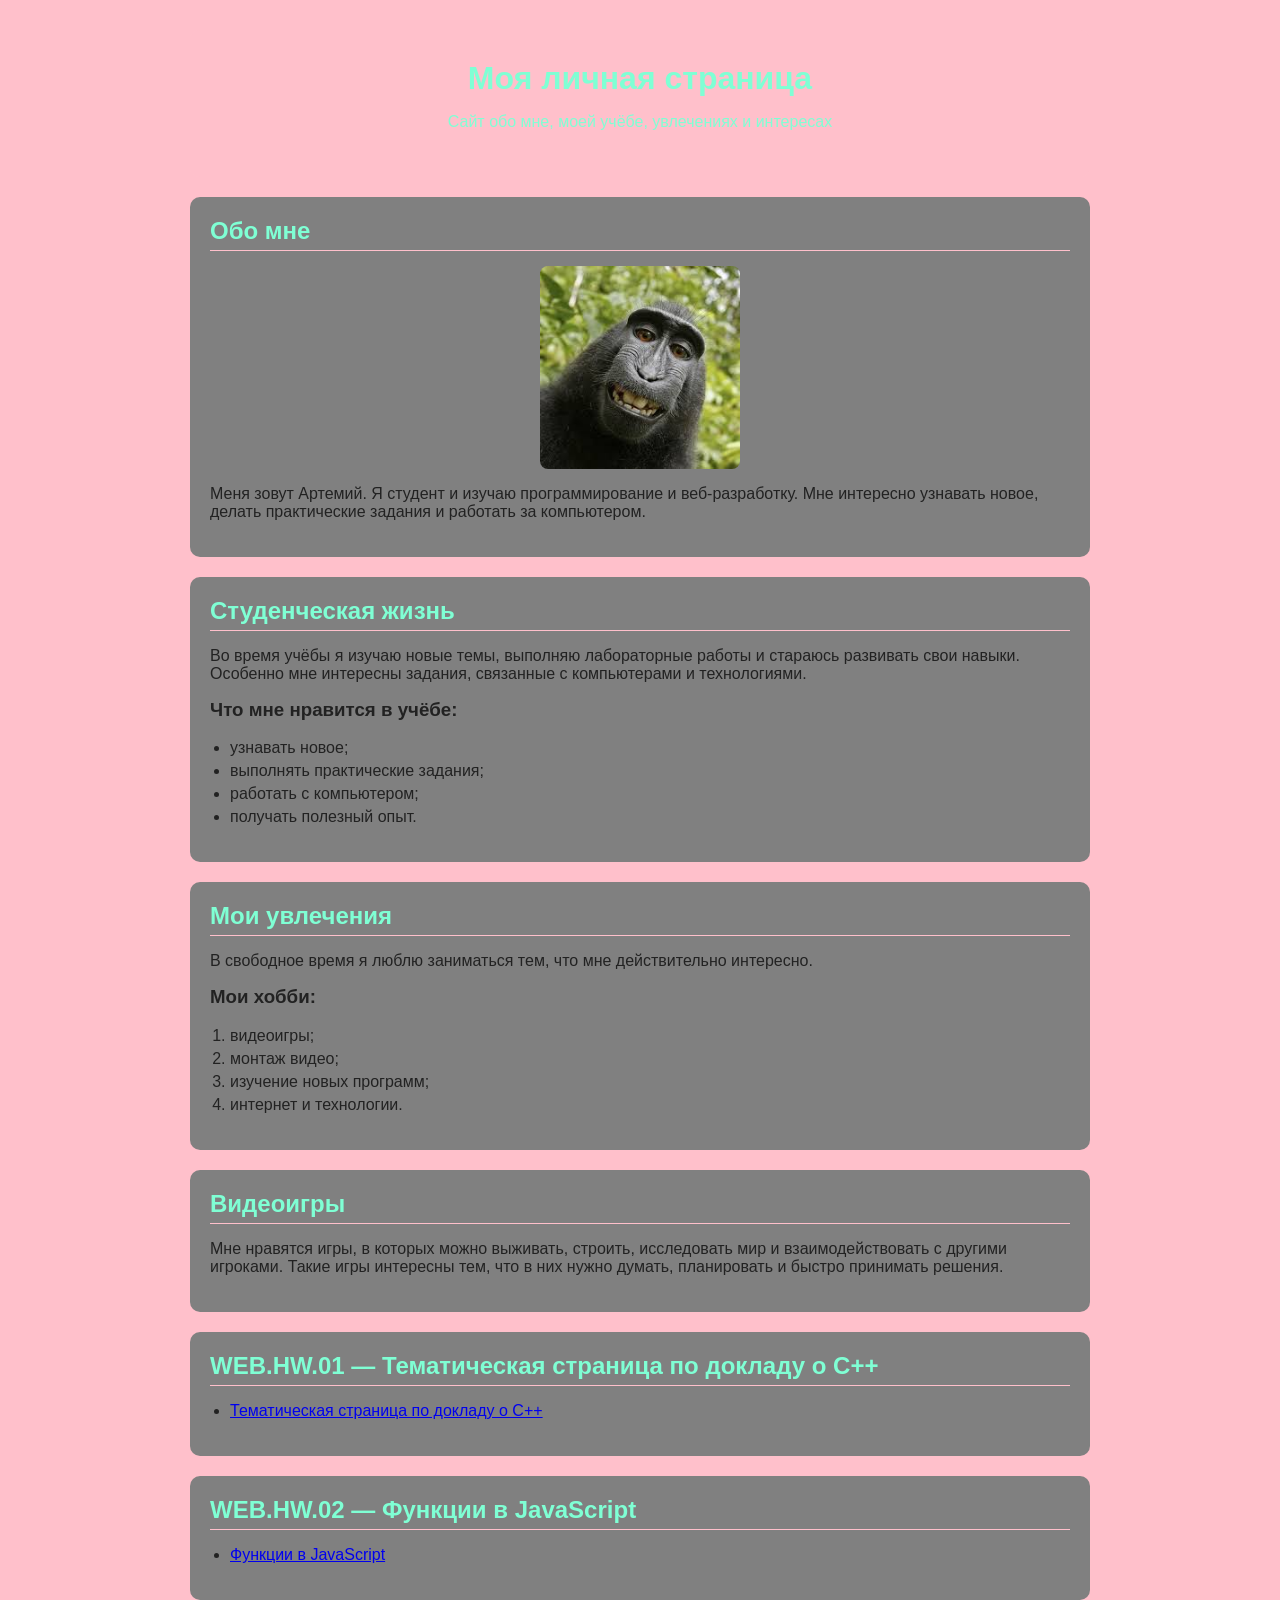
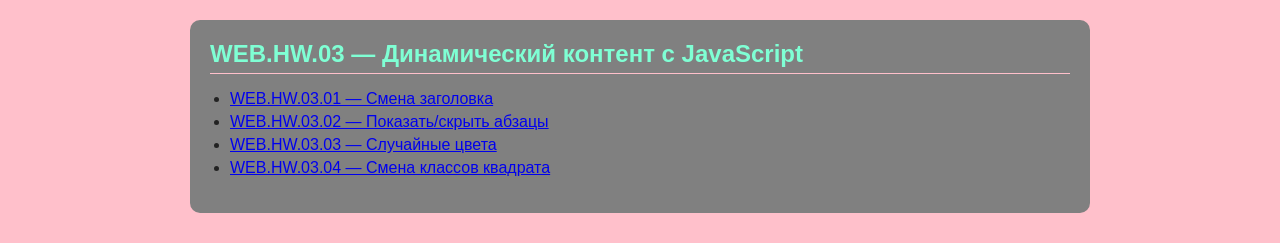
<file: index.html>
<!DOCTYPE html>
<html lang="ru">
<head>
    <meta charset="UTF-8">
    <meta name="viewport" content="width=device-width, initial-scale=1.0">
    <title>Моя личная страница</title>
    <link rel="stylesheet" href="css/styles.css">
</head>
<body>

    <div class="container">

        <header>
            <h1>Моя личная страница</h1>
            <p>Сайт обо мне, моей учёбе, увлечениях и интересах</p>
        </header>

        <section>
            <h2>Обо мне</h2>
            <img src="img/photo.jpg" alt="фоточка" class="photo">
            <p>
                Меня зовут Артемий. Я студент и изучаю программирование и веб-разработку.
                Мне интересно узнавать новое, делать практические задания и работать за компьютером.
            </p>
        </section>

        <section>
            <h2>Студенческая жизнь</h2>
            <p>
                Во время учёбы я изучаю новые темы, выполняю лабораторные работы и
                стараюсь развивать свои навыки. Особенно мне интересны задания, связанные
                с компьютерами и технологиями.
            </p>

            <h3>Что мне нравится в учёбе:</h3>
            <ul>
                <li>узнавать новое;</li>
                <li>выполнять практические задания;</li>
                <li>работать с компьютером;</li>
                <li>получать полезный опыт.</li>
            </ul>
        </section>

        <section>
            <h2>Мои увлечения</h2>
            <p>
                В свободное время я люблю заниматься тем, что мне действительно интересно.
            </p>

            <h3>Мои хобби:</h3>
            <ol>
                <li>видеоигры;</li>
                <li>монтаж видео;</li>
                <li>изучение новых программ;</li>
                <li>интернет и технологии.</li>
            </ol>
        </section>

        <section>
            <h2>Видеоигры</h2>
            <p>
                Мне нравятся игры, в которых можно выживать, строить, исследовать мир
                и взаимодействовать с другими игроками. Такие игры интересны тем, что
                в них нужно думать, планировать и быстро принимать решения.
            </p>
        </section>
        
        <section>
        <h2>WEB.HW.01 — Тематическая страница по докладу о C++</h2>
        <ul>
            <li><a href="semantic-cpp.html">Тематическая страница по докладу о C++</a></li>
        </ul>
        </section>

        <section>
        <h2>WEB.HW.02 — Функции в JavaScript</h2>
        <ul>
            <li><a href="web-hw-02.html">Функции в JavaScript</a></li>
        </ul>
        </section>

        <section>
        <h2>WEB.HW.03 — Динамический контент с JavaScript</h2>
        <ul>
            <li><a href="web-hw-03-01.html">WEB.HW.03.01 — Смена заголовка</a></li>
            <li><a href="web-hw-03-02.html">WEB.HW.03.02 — Показать/скрыть абзацы</a></li>
            <li><a href="web-hw-03-03.html">WEB.HW.03.03 — Случайные цвета</a></li>
            <li><a href="web-hw-03-04.html">WEB.HW.03.04 — Смена классов квадрата</a></li>
        </ul>
        </section>  

    </div>

</body>
</html>
</file>
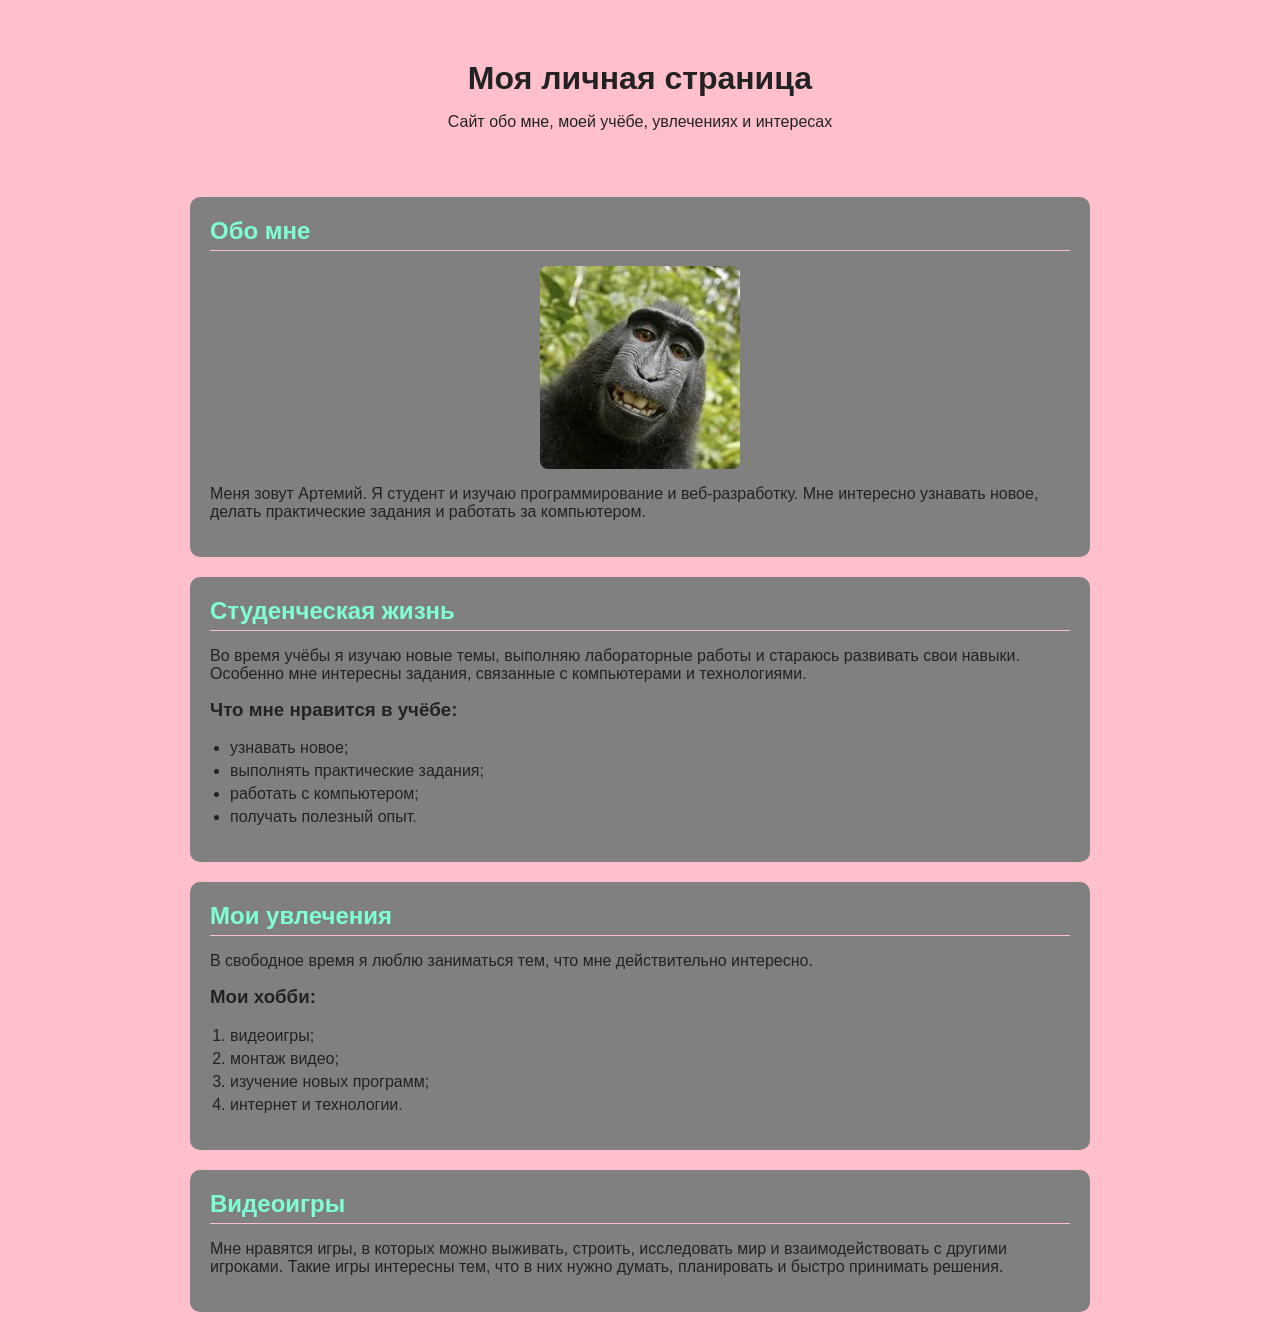
<file: web-hw-01/index.html>
<!DOCTYPE html>
<html lang="ru">
<head>
    <meta charset="UTF-8">
    <meta name="viewport" content="width=device-width, initial-scale=1.0">
    <title>Моя личная страница</title>
    <link rel="stylesheet" href="css/styles.css">
</head>
<body>

    <div class="container">

        <header>
            <h1>Моя личная страница</h1>
            <p>Сайт обо мне, моей учёбе, увлечениях и интересах</p>
        </header>

        <section>
            <h2>Обо мне</h2>
            <img src="img/photo.jpg" alt="фоточка" class="photo">
            <p>
                Меня зовут Артемий. Я студент и изучаю программирование и веб-разработку.
                Мне интересно узнавать новое, делать практические задания и работать за компьютером.
            </p>
        </section>

        <section>
            <h2>Студенческая жизнь</h2>
            <p>
                Во время учёбы я изучаю новые темы, выполняю лабораторные работы и
                стараюсь развивать свои навыки. Особенно мне интересны задания, связанные
                с компьютерами и технологиями.
            </p>

            <h3>Что мне нравится в учёбе:</h3>
            <ul>
                <li>узнавать новое;</li>
                <li>выполнять практические задания;</li>
                <li>работать с компьютером;</li>
                <li>получать полезный опыт.</li>
            </ul>
        </section>

        <section>
            <h2>Мои увлечения</h2>
            <p>
                В свободное время я люблю заниматься тем, что мне действительно интересно.
            </p>

            <h3>Мои хобби:</h3>
            <ol>
                <li>видеоигры;</li>
                <li>монтаж видео;</li>
                <li>изучение новых программ;</li>
                <li>интернет и технологии.</li>
            </ol>
        </section>

        <section>
            <h2>Видеоигры</h2>
            <p>
                Мне нравятся игры, в которых можно выживать, строить, исследовать мир
                и взаимодействовать с другими игроками. Такие игры интересны тем, что
                в них нужно думать, планировать и быстро принимать решения.
            </p>
        </section>

    </div>

</body>
</html>
</file>
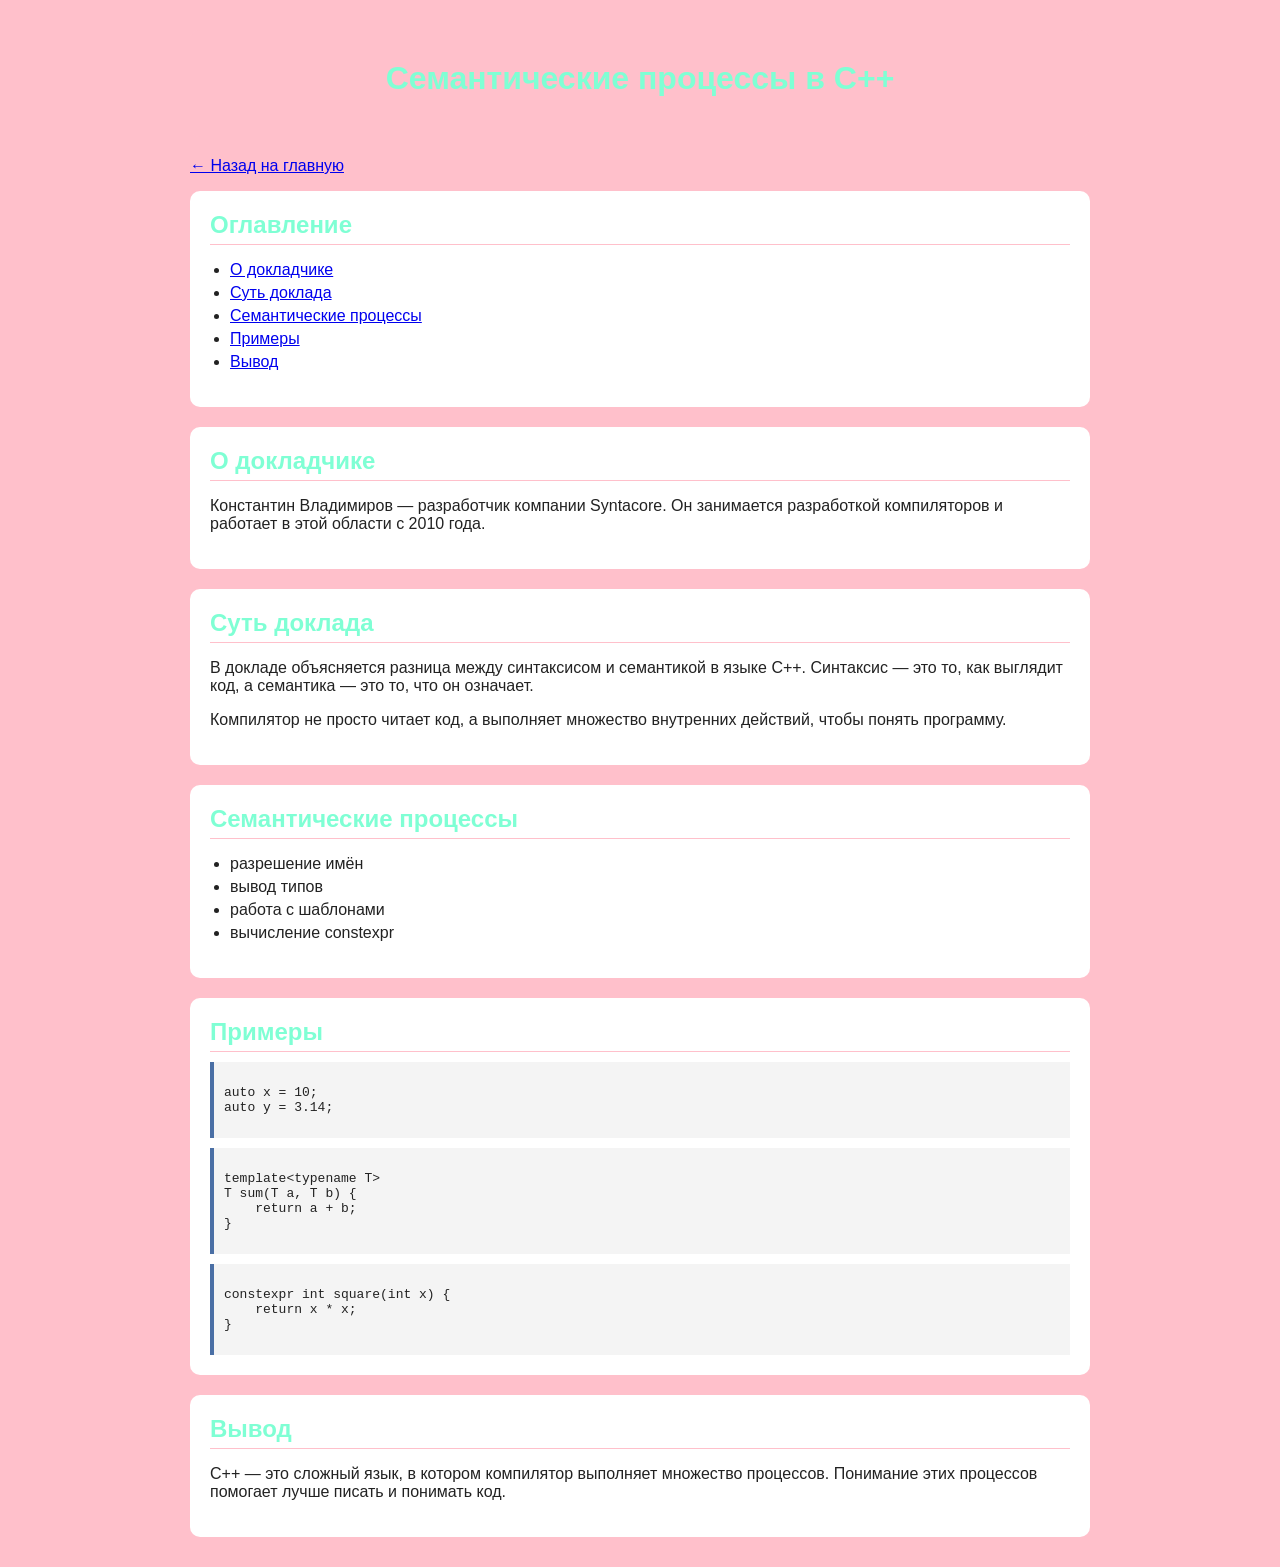
<file: semantic-cpp.html>
<!DOCTYPE html>
<html lang="ru">
<head>
    <meta charset="UTF-8">
    <meta name="viewport" content="width=device-width, initial-scale=1.0">
    <title>Семантические процессы в C++</title>
    <link rel="stylesheet" href="css/styles.css">

    <style>
        .block {
            background-color: white;
            padding: 20px;
            margin-bottom: 20px;
            border-radius: 10px;
        }

        .code {
            background-color: #f4f4f4;
            padding: 10px;
            border-left: 4px solid #4a6fa5;
            margin-top: 10px;
        }
    </style>
</head>

<body>
<div class="container">

<header>
    <h1>Семантические процессы в C++</h1>
</header>

<p><a href="index.html">← Назад на главную</a></p>

<div class="block">
    <h2>Оглавление</h2>
    <ul>
        <li><a href="#speaker">О докладчике</a></li>
        <li><a href="#main">Суть доклада</a></li>
        <li><a href="#process">Семантические процессы</a></li>
        <li><a href="#code">Примеры</a></li>
        <li><a href="#result">Вывод</a></li>
    </ul>
</div>

<div id="speaker" class="block">
    <h2>О докладчике</h2>
    <p>
        Константин Владимиров — разработчик компании Syntacore.
        Он занимается разработкой компиляторов и работает в этой области с 2010 года.
    </p>
</div>

<div id="main" class="block">
    <h2>Суть доклада</h2>
    <p>
        В докладе объясняется разница между синтаксисом и семантикой в языке C++.
        Синтаксис — это то, как выглядит код, а семантика — это то, что он означает.
    </p>
    <p>
        Компилятор не просто читает код, а выполняет множество внутренних действий,
        чтобы понять программу.
    </p>
</div>

<div id="process" class="block">
    <h2>Семантические процессы</h2>
    <ul>
        <li>разрешение имён</li>
        <li>вывод типов</li>
        <li>работа с шаблонами</li>
        <li>вычисление constexpr</li>
    </ul>
</div>

<div id="code" class="block">
    <h2>Примеры</h2>

    <div class="code">
<pre><code>auto x = 10;
auto y = 3.14;</code></pre>
    </div>

    <div class="code">
<pre><code>template&lt;typename T&gt;
T sum(T a, T b) {
    return a + b;
}</code></pre>
    </div>

    <div class="code">
<pre><code>constexpr int square(int x) {
    return x * x;
}</code></pre>
    </div>

</div>

<div id="result" class="block">
    <h2>Вывод</h2>
    <p>
        C++ — это сложный язык, в котором компилятор выполняет множество процессов.
        Понимание этих процессов помогает лучше писать и понимать код.
    </p>
</div>

</div>
</body>
</html>
</file>
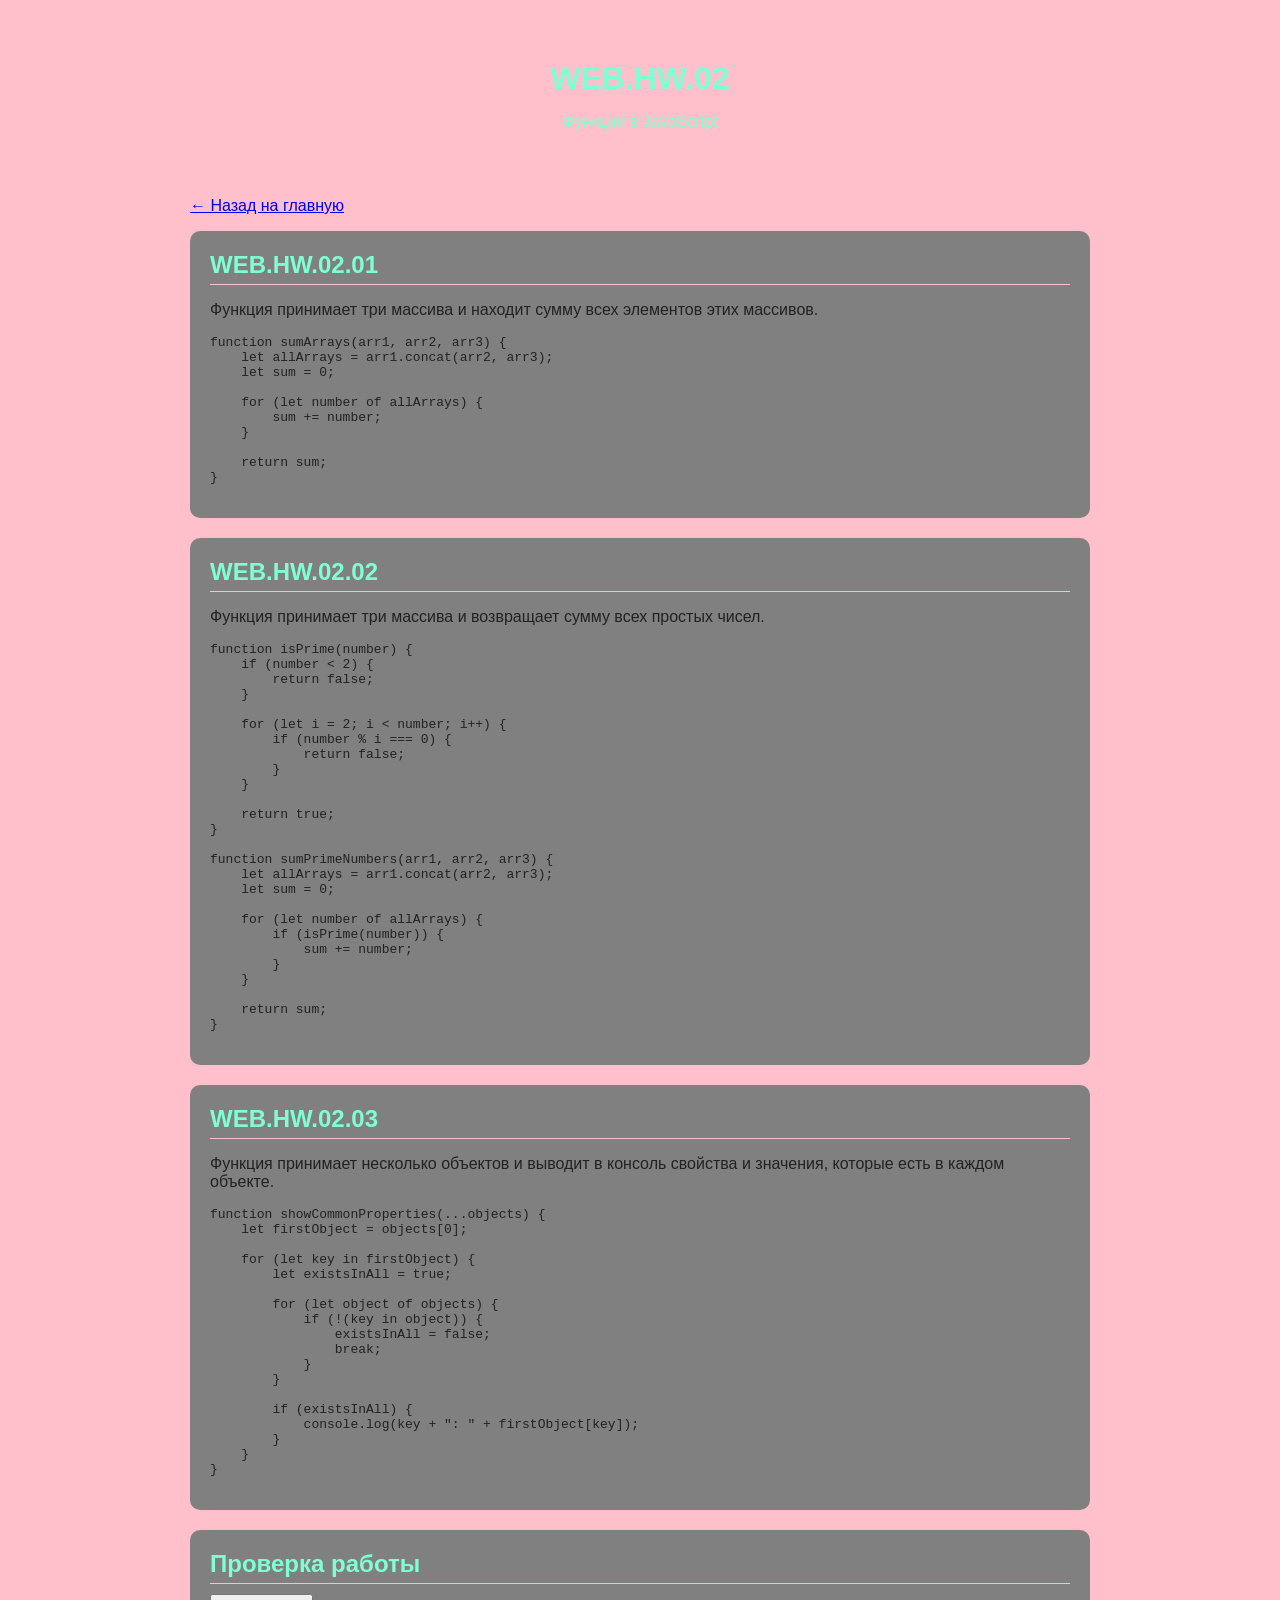
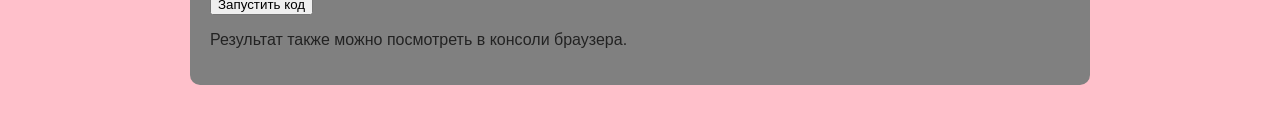
<file: web-hw-02.html>
<!DOCTYPE html>
<html lang="ru">
<head>
    <meta charset="UTF-8">
    <meta name="viewport" content="width=device-width, initial-scale=1.0">
    <title>WEB.HW.02 — Функции в JavaScript</title>
    <link rel="stylesheet" href="css/styles.css">
</head>

<body>
<div class="container">

<header>
    <h1>WEB.HW.02</h1>
    <p>Функции в JavaScript</p>
</header>

<p><a href="index.html">← Назад на главную</a></p>

<section>
    <h2>WEB.HW.02.01</h2>
    <p>Функция принимает три массива и находит сумму всех элементов этих массивов.</p>

<pre><code>function sumArrays(arr1, arr2, arr3) {
    let allArrays = arr1.concat(arr2, arr3);
    let sum = 0;

    for (let number of allArrays) {
        sum += number;
    }

    return sum;
}</code></pre>
</section>

<section>
    <h2>WEB.HW.02.02</h2>
    <p>Функция принимает три массива и возвращает сумму всех простых чисел.</p>

<pre><code>function isPrime(number) {
    if (number &lt; 2) {
        return false;
    }

    for (let i = 2; i &lt; number; i++) {
        if (number % i === 0) {
            return false;
        }
    }

    return true;
}

function sumPrimeNumbers(arr1, arr2, arr3) {
    let allArrays = arr1.concat(arr2, arr3);
    let sum = 0;

    for (let number of allArrays) {
        if (isPrime(number)) {
            sum += number;
        }
    }

    return sum;
}</code></pre>
</section>

<section>
    <h2>WEB.HW.02.03</h2>
    <p>Функция принимает несколько объектов и выводит в консоль свойства и значения, которые есть в каждом объекте.</p>

<pre><code>function showCommonProperties(...objects) {
    let firstObject = objects[0];

    for (let key in firstObject) {
        let existsInAll = true;

        for (let object of objects) {
            if (!(key in object)) {
                existsInAll = false;
                break;
            }
        }

        if (existsInAll) {
            console.log(key + ": " + firstObject[key]);
        }
    }
}</code></pre>
</section>

<section>
    <h2>Проверка работы</h2>
    <button onclick="runHomework()">Запустить код</button>
    <p>Результат также можно посмотреть в консоли браузера.</p>
    <div id="output"></div>
</section>

</div>

<script>
function sumArrays(arr1, arr2, arr3) {
    let allArrays = arr1.concat(arr2, arr3);
    let sum = 0;

    for (let number of allArrays) {
        sum += number;
    }

    return sum;
}

function isPrime(number) {
    if (number < 2) {
        return false;
    }

    for (let i = 2; i < number; i++) {
        if (number % i === 0) {
            return false;
        }
    }

    return true;
}

function sumPrimeNumbers(arr1, arr2, arr3) {
    let allArrays = arr1.concat(arr2, arr3);
    let sum = 0;

    for (let number of allArrays) {
        if (isPrime(number)) {
            sum += number;
        }
    }

    return sum;
}

function showCommonProperties(...objects) {
    let firstObject = objects[0];

    for (let key in firstObject) {
        let existsInAll = true;

        for (let object of objects) {
            if (!(key in object)) {
                existsInAll = false;
                break;
            }
        }

        if (existsInAll) {
            console.log(key + ": " + firstObject[key]);
        }
    }
}

function runHomework() {
    let arr1 = [1, 2, 3];
    let arr2 = [4, 5, 6];
    let arr3 = [7, 8, 9];

    let object1 = {
        name: "Anna",
        age: 20,
        city: "Riga"
    };

    let object2 = {
        name: "Ivan",
        age: 25,
        country: "Latvia"
    };

    let object3 = {
        name: "Maria",
        age: 30,
        hobby: "Music"
    };

    let result1 = sumArrays(arr1, arr2, arr3);
    let result2 = sumPrimeNumbers(arr1, arr2, arr3);

    console.log("Сумма всех элементов:", result1);
    console.log("Сумма простых чисел:", result2);
    console.log("Общие свойства объектов:");
    showCommonProperties(object1, object2, object3);

    document.getElementById("output").innerHTML =
        "<p>Сумма всех элементов: " + result1 + "</p>" +
        "<p>Сумма простых чисел: " + result2 + "</p>" +
        "<p>Общие свойства объектов выведены в консоль.</p>";
}
</script>

</body>
</html>
</file>
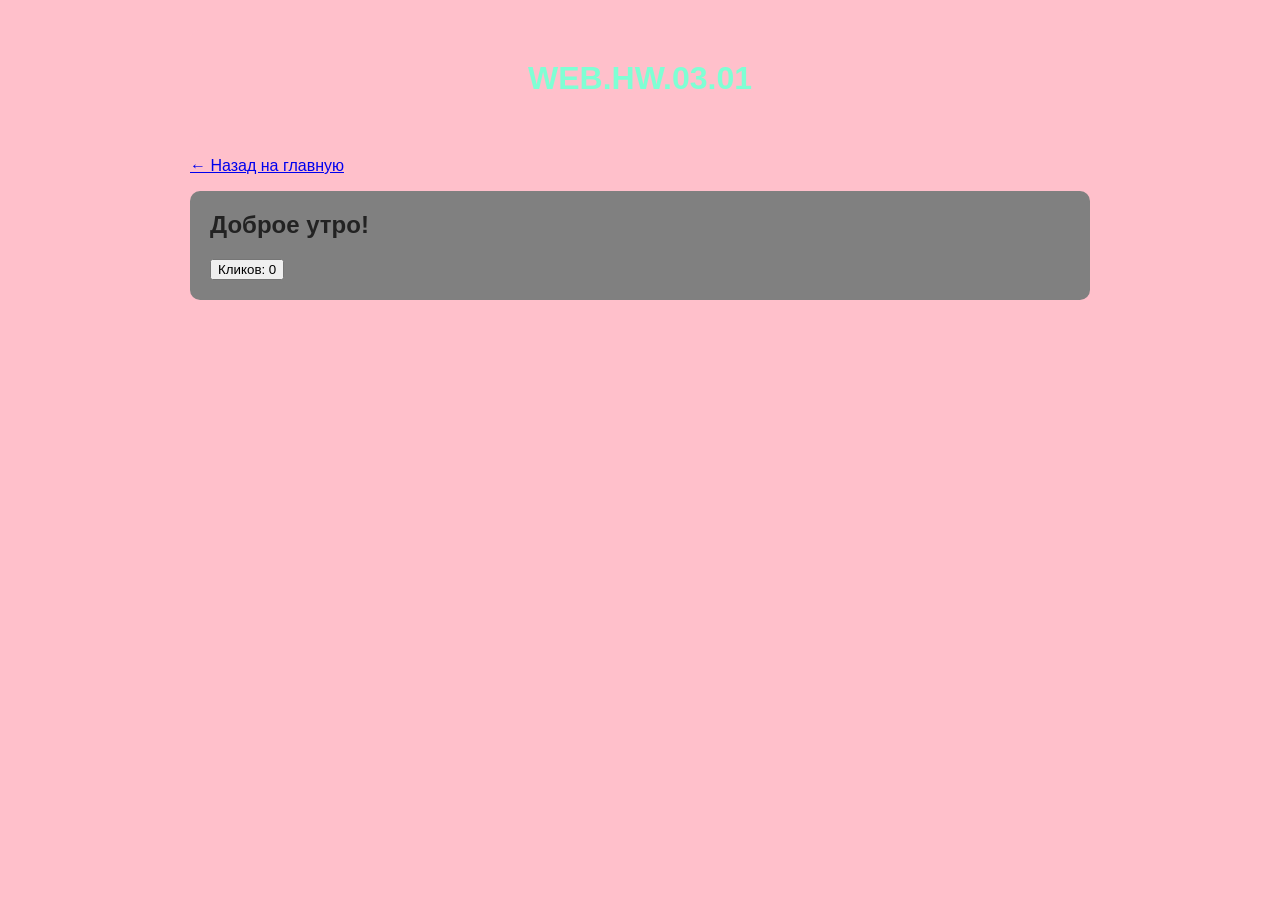
<file: web-hw-03-01.html>
<!DOCTYPE html>
<html lang="ru">
<head>
    <meta charset="UTF-8">
    <meta name="viewport" content="width=device-width, initial-scale=1.0">
    <title>WEB.HW.03.01</title>
    <link rel="stylesheet" href="css/styles.css">
</head>
<body>

<div class="container">

<header>
    <h1>WEB.HW.03.01</h1>
</header>

<p><a href="index.html">← Назад на главную</a></p>

<section>
    <h1 id="title">Доброе утро!</h1>
    <button id="clickButton">Кликов: 0</button>
</section>

</div>

<script>
let phrases = ["Доброе утро!", "Добрый день!", "Добрый вечер!"];
let clickCount = 0;
let phraseIndex = 0;

let title = document.getElementById("title");
let button = document.getElementById("clickButton");

button.onclick = function() {
    clickCount++;
    phraseIndex++;

    if (phraseIndex >= phrases.length) {
        phraseIndex = 0;
    }

    title.textContent = phrases[phraseIndex];
    button.textContent = "Кликов: " + clickCount;
};
</script>

</body>
</html>
</file>
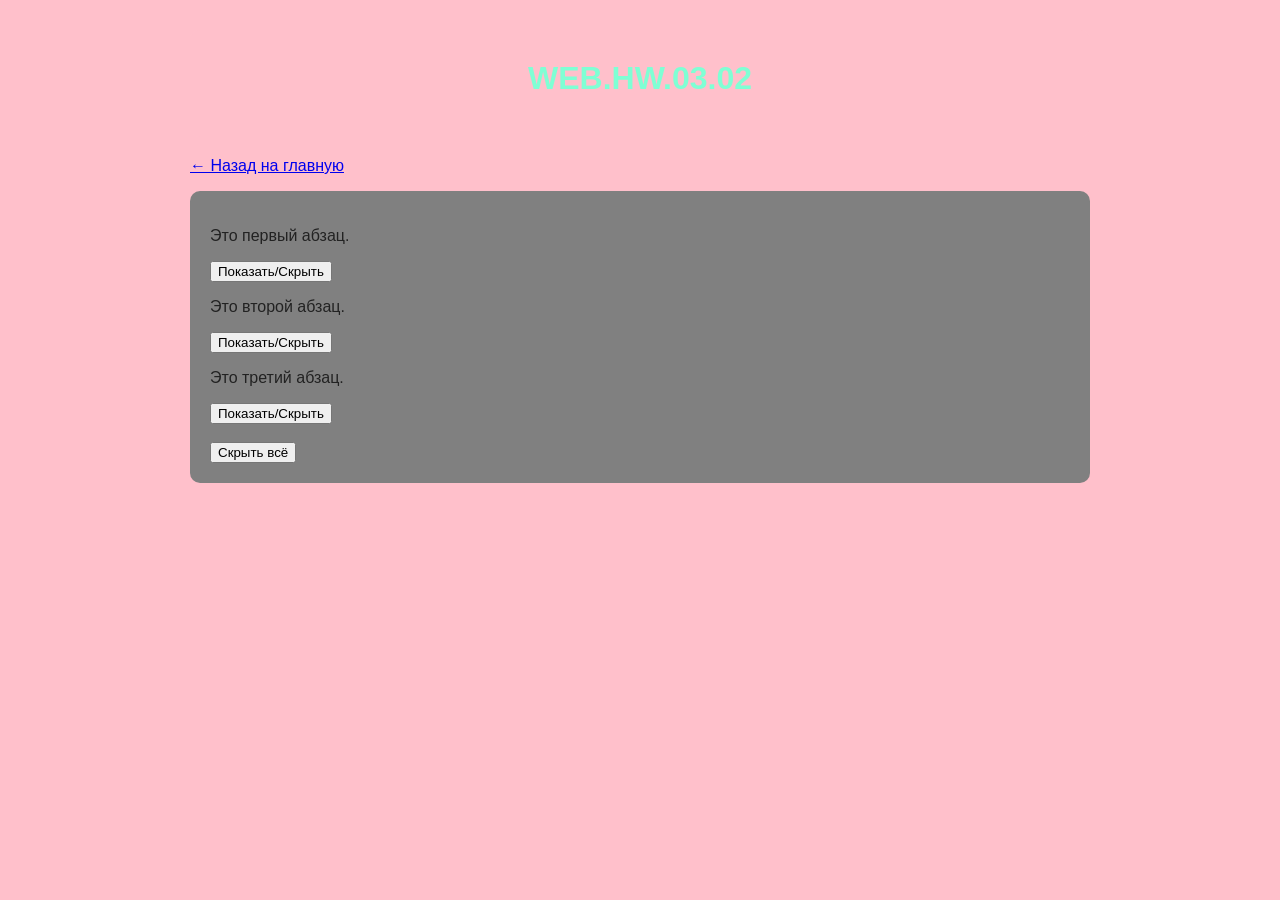
<file: web-hw-03-02.html>
<!DOCTYPE html>
<html lang="ru">
<head>
    <meta charset="UTF-8">
    <meta name="viewport" content="width=device-width, initial-scale=1.0">
    <title>WEB.HW.03.02</title>
    <link rel="stylesheet" href="css/styles.css">
</head>
<body>

<div class="container">

<header>
    <h1>WEB.HW.03.02</h1>
</header>

<p><a href="index.html">← Назад на главную</a></p>

<section>
    <p class="text-block">Это первый абзац.</p>
    <button onclick="toggleParagraph(0)">Показать/Скрыть</button>

    <p class="text-block">Это второй абзац.</p>
    <button onclick="toggleParagraph(1)">Показать/Скрыть</button>

    <p class="text-block">Это третий абзац.</p>
    <button onclick="toggleParagraph(2)">Показать/Скрыть</button>

    <br><br>

    <button id="toggleAllButton" onclick="toggleAll()">Скрыть всё</button>
</section>

</div>

<script>
let paragraphs = document.getElementsByClassName("text-block");
let toggleAllButton = document.getElementById("toggleAllButton");

function toggleParagraph(index) {
    if (paragraphs[index].style.display === "none") {
        paragraphs[index].style.display = "block";
    } else {
        paragraphs[index].style.display = "none";
    }

    updateMainButtonText();
}

function toggleAll() {
    let allHidden = true;

    for (let paragraph of paragraphs) {
        if (paragraph.style.display !== "none") {
            allHidden = false;
        }
    }

    if (allHidden) {
        for (let paragraph of paragraphs) {
            paragraph.style.display = "block";
        }
    } else {
        for (let paragraph of paragraphs) {
            paragraph.style.display = "none";
        }
    }

    updateMainButtonText();
}

function updateMainButtonText() {
    let allHidden = true;

    for (let paragraph of paragraphs) {
        if (paragraph.style.display !== "none") {
            allHidden = false;
        }
    }

    if (allHidden) {
        toggleAllButton.textContent = "Показать всё";
    } else {
        toggleAllButton.textContent = "Скрыть всё";
    }
}
</script>

</body>
</html>
</file>
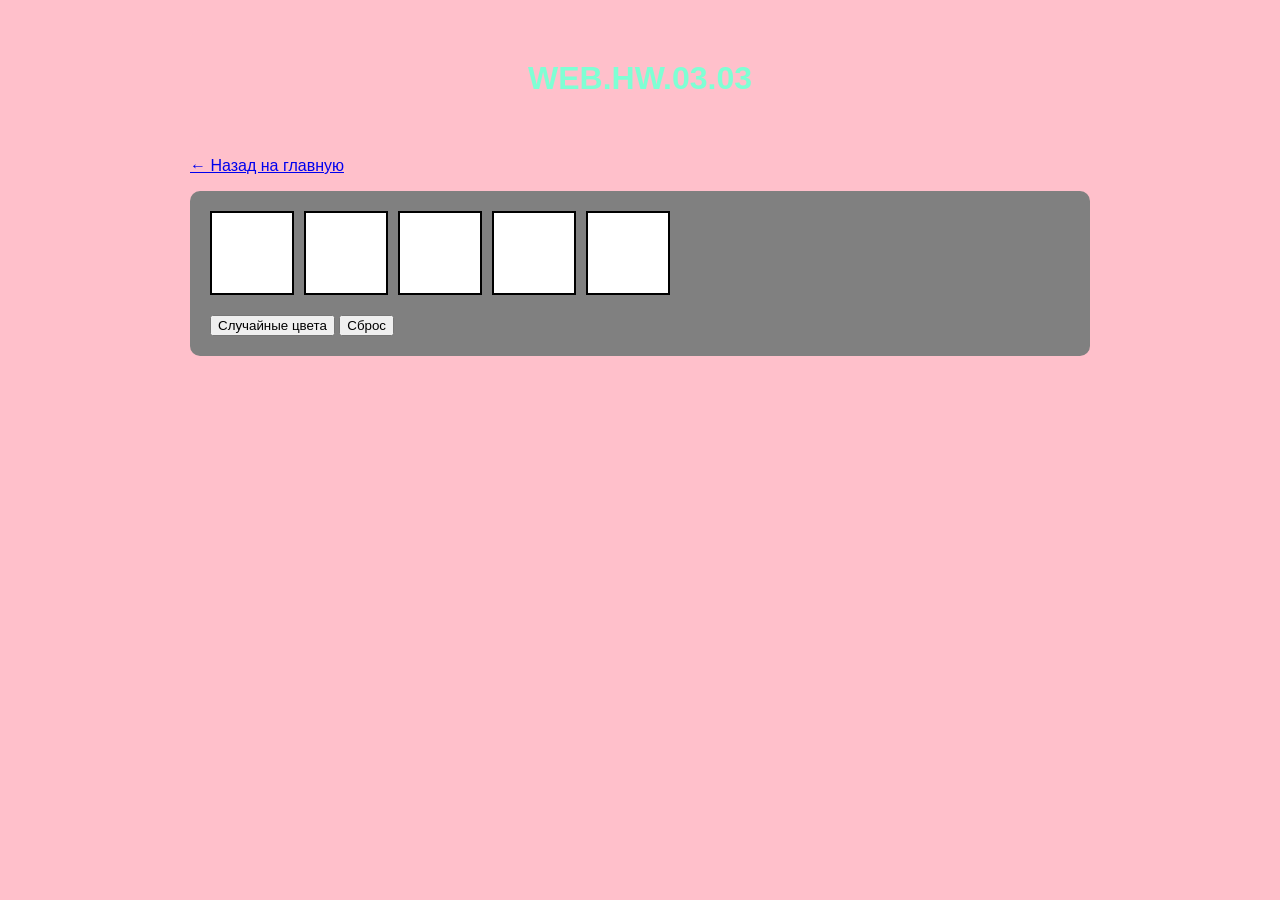
<file: web-hw-03-03.html>
<!DOCTYPE html>
<html lang="ru">
<head>
    <meta charset="UTF-8">
    <meta name="viewport" content="width=device-width, initial-scale=1.0">
    <title>WEB.HW.03.03</title>
    <link rel="stylesheet" href="css/styles.css">

    <style>
        .squares {
            display: flex;
            gap: 10px;
            flex-wrap: wrap;
            margin-bottom: 20px;
        }

        .square {
            width: 80px;
            height: 80px;
            background-color: white;
            border: 2px solid black;
        }
    </style>
</head>
<body>

<div class="container">

<header>
    <h1>WEB.HW.03.03</h1>
</header>

<p><a href="index.html">← Назад на главную</a></p>

<section>
    <div class="squares">
        <div class="square"></div>
        <div class="square"></div>
        <div class="square"></div>
        <div class="square"></div>
        <div class="square"></div>
    </div>

    <button onclick="randomColors()">Случайные цвета</button>
    <button onclick="resetColors()">Сброс</button>
</section>

</div>

<script>
let palette = ["red", "blue", "green", "yellow", "orange", "purple", "pink"];
let squares = document.getElementsByClassName("square");

function randomColors() {
    for (let square of squares) {
        let randomColor = palette[Math.floor(Math.random() * palette.length)];
        square.style.backgroundColor = randomColor;
    }
}

function resetColors() {
    for (let square of squares) {
        square.style.backgroundColor = "white";
    }
}
</script>

</body>
</html>
</file>
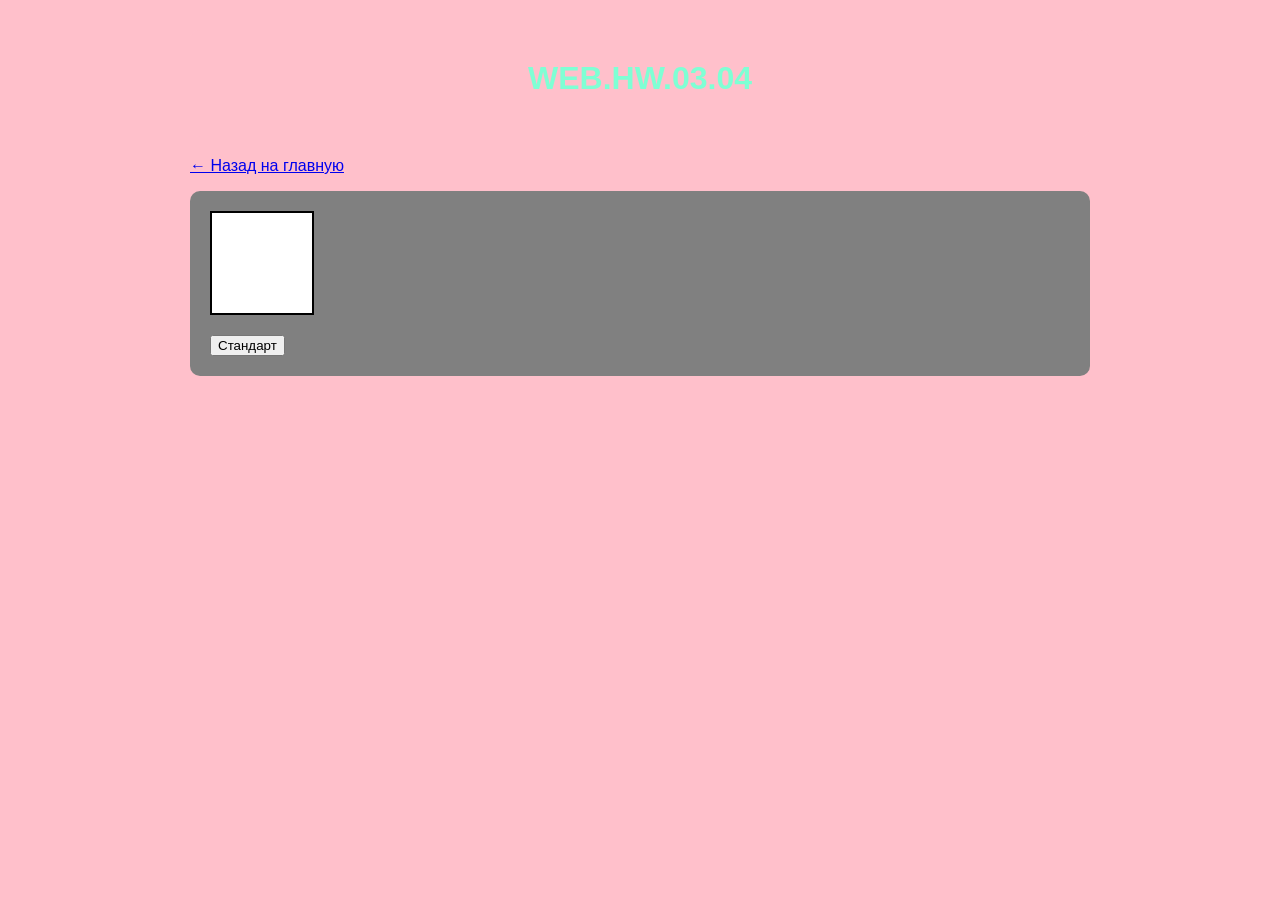
<file: web-hw-03-04.html>
<!DOCTYPE html>
<html lang="ru">
<head>
    <meta charset="UTF-8">
    <meta name="viewport" content="width=device-width, initial-scale=1.0">
    <title>WEB.HW.03.04</title>
    <link rel="stylesheet" href="css/styles.css">

    <style>
        .box {
            width: 100px;
            height: 100px;
            background-color: white;
            border: 2px solid black;
            margin-bottom: 20px;
        }

        .large {
            width: 180px;
            height: 180px;
        }

        .small {
            width: 60px;
            height: 60px;
        }

        .medium {
            width: 120px;
            height: 120px;
        }

        .red {
            background-color: red;
        }

        .blue {
            background-color: blue;
        }

        .green {
            background-color: green;
        }
    </style>
</head>
<body>

<div class="container">

<header>
    <h1>WEB.HW.03.04</h1>
</header>

<p><a href="index.html">← Назад на главную</a></p>

<section>
    <div id="stateBox" class="box"></div>
    <button id="stateButton" onclick="changeState()">Стандарт</button>
</section>

</div>

<script>
let stateBox = document.getElementById("stateBox");
let stateButton = document.getElementById("stateButton");
let state = 0;

function changeState() {
    state++;

    if (state > 3) {
        state = 0;
    }

    if (state === 0) {
        stateBox.className = "box";
        stateButton.textContent = "Стандарт";
    } else if (state === 1) {
        stateBox.className = "box large red";
        stateButton.textContent = "Большой красный";
    } else if (state === 2) {
        stateBox.className = "box small blue";
        stateButton.textContent = "Маленький синий";
    } else if (state === 3) {
        stateBox.className = "box medium green";
        stateButton.textContent = "Средний зелёный";
    }
}
</script>

</body>
</html>
</file>
<file: css/styles.css>
body {
    margin: 0;
    font-family: Arial, sans-serif;
    background-color: pink;
    color: #222;
}

.container {
    width: 90%;
    max-width: 900px;
    margin: 30px auto;
}

header {
    background-color: pink;
    color: aquamarine;
    text-align: center;
    padding: 30px 20px;
    border-radius: 10px;
    margin-bottom: 20px;
}

header h1 {
    margin-bottom: 10px;
}

section {
    background-color: gray;
    padding: 20px;
    margin-bottom: 20px;
    border-radius: 10px;
}

h1, h2, h3 {
    margin-top: 0;
}

h2 {
    color: aquamarine;
    border-bottom: 1px solid pink;
    padding-bottom: 5px;
    margin-bottom: 10px;
}

.photo {
    width: 200px;
    max-width: 100%;
    display: block;
    margin: 15px auto;
    border-radius: 8px;
}

ul, ol {
    padding-left: 20px;
}

li {
    margin-bottom: 5px;
}

@media (max-width: 600px) {
    .container {
        width: 95%;
        margin: 15px auto;
    }

    header {
        padding: 20px 10px;
    }

    section {
        padding: 15px;
    }

    .photo {
        width: 150px;
    }
}
</file>
<file: web-hw-01/css/styles.css>
body {
    margin: 0;
    font-family: Arial, sans-serif;
    background-color: pink;
    color: #222;
}

.container {
    width: 90%;
    max-width: 900px;
    margin: 30px auto;
}

header {
    background-color: pink;
    color: quamarine;
    text-align: center;
    padding: 30px 20px;
    border-radius: 10px;
    margin-bottom: 20px;
}

header h1 {
    margin-bottom: 10px;
}

section {
    background-color: gray;
    padding: 20px;
    margin-bottom: 20px;
    border-radius: 10px;
}

h1, h2, h3 {
    margin-top: 0;
}

h2 {
    color: aquamarine;
    border-bottom: 1px solid pink;
    padding-bottom: 5px;
    margin-bottom: 10px;
}

.photo {
    width: 200px;
    max-width: 100%;
    display: block;
    margin: 15px auto;
    border-radius: 8px;
}

ul, ol {
    padding-left: 20px;
}

li {
    margin-bottom: 5px;
}

@media (max-width: 600px) {
    .container {
        width: 95%;
        margin: 15px auto;
    }

    header {
        padding: 20px 10px;
    }

    section {
        padding: 15px;
    }

    .photo {
        width: 150px;
    }
}
</file>
